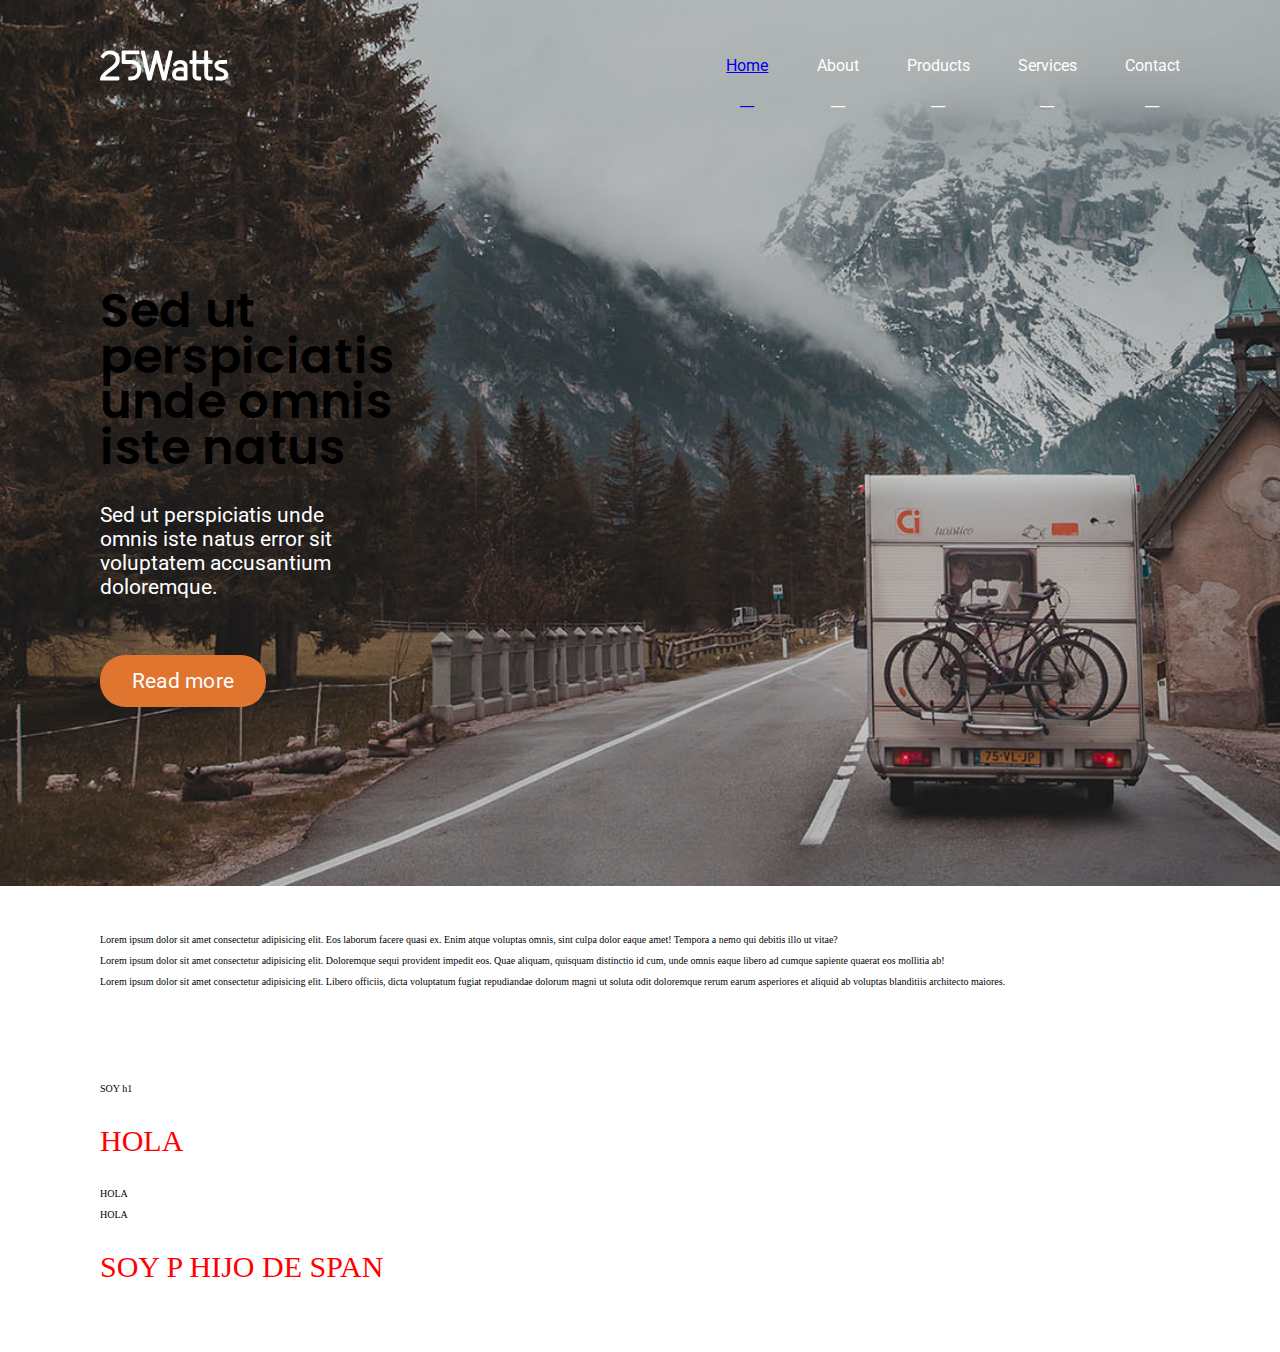
<file: index.html>
<!DOCTYPE html>
<html lang="en">
<head>
    <meta charset="UTF-8">
    <meta http-equiv="X-UA-Compatible" content="IE=edge">
    <meta name="viewport" content="width=device-width, initial-scale=1.0">
    <title>25Watts</title>
    <link rel="stylesheet" href="./assets/css/styles.css">
    <link rel="preconnect" href="https://fonts.gstatic.com">
    <link href="https://fonts.googleapis.com/css2?family=Poppins:wght@200;600&display=swap" rel="stylesheet">
    <link href="https://fonts.googleapis.com/css2?family=Roboto:wght@300;400;500&display=swap" rel="stylesheet">
    <style>
        html{
            font-size: 62.5%;
        }
        body, html{
            margin:0;
        }
    </style>
</head>
<body>
    <header class="cont-header container">
        <nav class="d-flex-row" style="margin-bottom: 195px;">
            <img src="./assets/top-logo.svg" alt="">
            <ul class="d-flex-row just-space-between text-white ul-nav">
                <a href="#"><li>Home</li></a>
                <li>About</li>
                <li>Products</li>
                <li>Services</li>
                <li>Contact</li>
            </ul>
            
        </nav>
        <section class="titles-section">
            <div class="titles">
                <h1 class="titles__h1 titles__h1--red" style="color:black">Sed ut perspiciatis unde omnis iste natus</h1>
                <h2>Sed ut perspiciatis unde omnis iste natus error sit voluptatem accusantium doloremque.</h2>
                <button class="read-more-header">Read more</button>
            </div>
        </section>
    </header>
    <main class="container">
        <p>Lorem ipsum dolor sit amet consectetur adipisicing elit. Eos laborum facere quasi ex. Enim atque voluptas omnis, sint culpa dolor eaque amet! Tempora a nemo qui debitis illo ut vitae?</p>
        <p>Lorem ipsum dolor sit amet consectetur adipisicing elit. Doloremque sequi provident impedit eos. Quae aliquam, quisquam distinctio id cum, unde omnis eaque libero ad cumque sapiente quaerat eos mollitia ab!</p>
        <p>Lorem ipsum dolor sit amet consectetur adipisicing elit. Libero officiis, dicta voluptatum fugiat repudiandae dolorum magni ut soluta odit doloremque rerum earum asperiores et aliquid ab voluptas blanditiis architecto maiores.</p>
    </main>
    <footer class="container">
        <div>
            <p>SOY h1</p>
            <p class="principal">HOLA</p>
            <p>HOLA</p>
            <p>HOLA</p>
            <span>
                <p class="principal">SOY P HIJO DE SPAN</p>
            </span>
        </div>
    </footer>
</body>
</html>
</file>
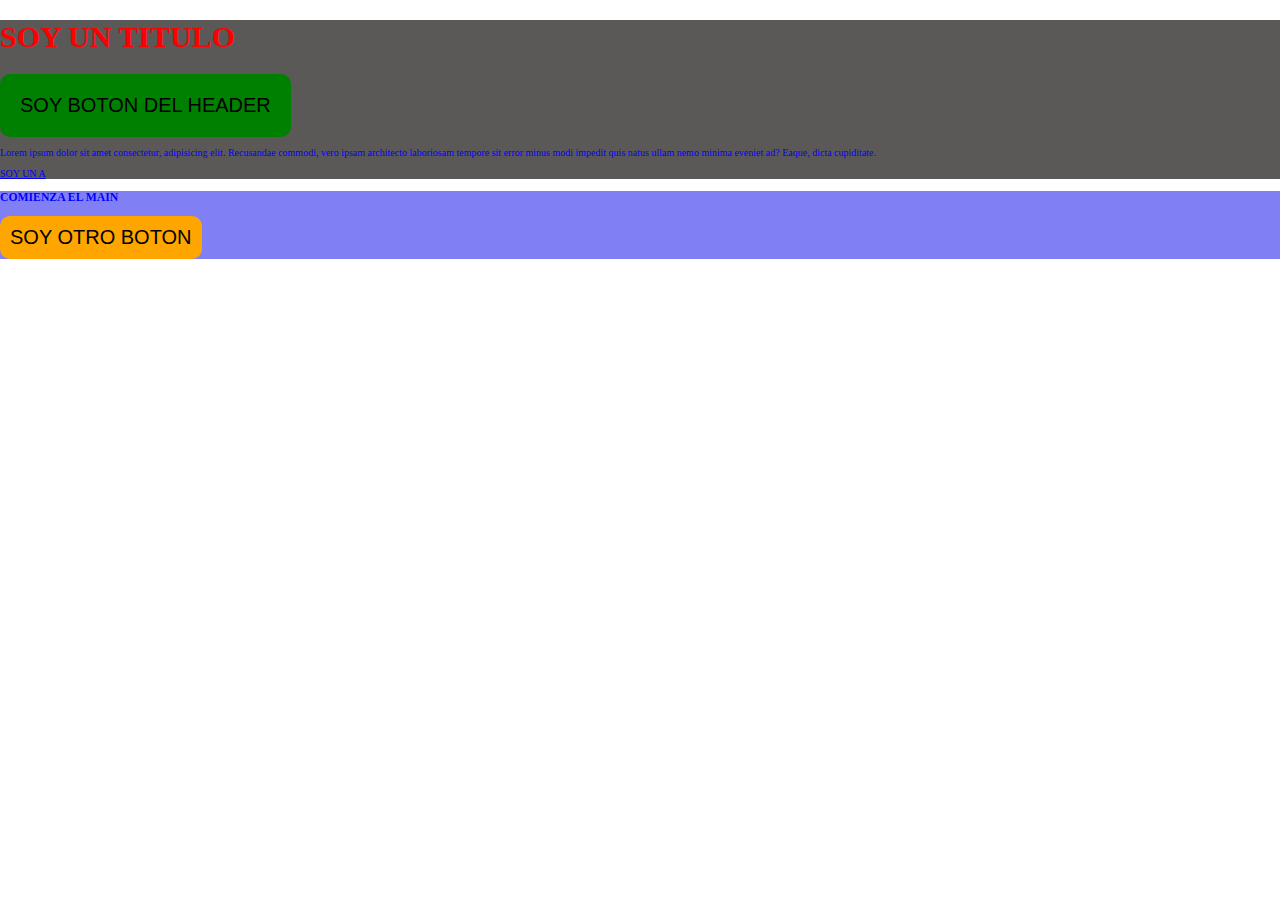
<file: sassTest/sass.html>
<!DOCTYPE html>
<html lang="en">
<head>
    <meta charset="UTF-8">
    <meta http-equiv="X-UA-Compatible" content="IE=edge">
    <meta name="viewport" content="width=device-width, initial-scale=1.0">
    <link rel="stylesheet" href="styles.css">
    <title>Document</title>
</head>
<body>
    <header>
        <h1>SOY UN TITULO</h1>
        <button class="header__button">SOY BOTON DEL HEADER</button>
        <div>
            <p>Lorem ipsum dolor sit amet consectetur, adipisicing elit. Recusandae commodi, vero ipsam architecto laboriosam tempore sit error minus modi impedit quis natus ullam nemo minima eveniet ad? Eaque, dicta cupiditate.</p>
            <a href="#" target="_blank" rel="noopener noreferrer">SOY UN A</a>
        </div>
    </header>
    <main>
        <h3>COMIENZA EL MAIN</h3>
        <button>SOY OTRO BOTON</button>
    </main>
    <footer>

    </footer>
</body>
</html>
</file>
<file: assets/css/styles.css>
li {
  list-style: none;
  font-family: 'Roboto', sans-serif;
  font-size: 1.6rem;
  line-height: 35px;
}

li p {
  color: #ff2f00;
}

.ul-nav {
  font-size: 1rem;
}

.ul-nav li {
  cursor: pointer;
}

h1 {
  font-size: 4.8rem;
  letter-spacing: var(--unnamed-character-spacing-0-67);
  text-align: left;
  font-family: 'Poppins', sans-serif;
  font-weight: 600;
  letter-spacing: 0.67px;
  color: #FFFFFF;
  line-height: 0.95;
}

.container {
  padding: 38px 100px;
}

.read-more-header {
  background-color: #E0752F;
  border-radius: 25px;
  text-align: center;
  font-size: 21px;
  font-family: 'Roboto', sans-serif;
  letter-spacing: 0.22px;
  color: #FFFFFF;
  padding: 14px 32px;
  border: 0px;
  margin-top: 39px;
}

.cont-header {
  background-image: url(../slider-1/slider-1.png);
  background-position: bottom;
  background-size: cover;
  min-height: 90vh;
}

.d-flex-row {
  display: -webkit-box;
  display: -ms-flexbox;
  display: flex;
  -webkit-box-orient: horizontal;
  -webkit-box-direction: normal;
      -ms-flex-direction: row;
          flex-direction: row;
}

.just-space-between {
  -webkit-box-pack: justify;
      -ms-flex-pack: justify;
          justify-content: space-between;
}

.text-white {
  color: #FFFFFF;
}

.ul-nav {
  width: 42%;
  margin-left: auto;
}

.titles-section {
  width: 35%;
}

.titles-section h2 {
  letter-spacing: 0.22;
  text-align: left;
  font-size: 21px;
  font-family: 'Roboto', sans-serif;
  font-weight: 400;
  color: #FFFFFF;
  width: 75%;
}

.titles__h1 {
  color: white;
}

.titles__h1--red {
  color: red;
}

h1:hover {
  color: greenyellow;
}

h2:hover {
  background-color: #F89B4D;
}

li {
  position: relative;
}

li::after {
  content: '__';
  position: absolute;
  display: -webkit-box;
  display: -ms-flexbox;
  display: flex;
  -webkit-box-pack: center;
      -ms-flex-pack: center;
          justify-content: center;
  width: 100%;
}

li:hover {
  font-size: 30px;
  color: cadetblue;
}

div p.principal {
  font-size: 30px;
  color: red;
}
/*# sourceMappingURL=styles.css.map */
</file>
<file: sassTest/styles.css>
@charset "UTF-8";
html, body {
  margin: 0;
}

html {
  font-size: 62.5%;
}

*,
*::after,
*::before  {
  -webkit-box-sizing: inherit;
          box-sizing: inherit;
}

h1 {
  color: red;
}

header {
  background-color: #5b5858;
}

header p {
  color: blue;
}

header h1 {
  font-size: 3rem;
  font-family: "Lucida Sans";
}

header .header__button {
  border: 0px;
  padding: 20px;
  font-size: 2rem;
  background-color: green;
  border-radius: 10px;
  cursor: pointer;
}

main {
  background-color: #8080f4;
}

main h3 {
  color: blue;
}

main button {
  border: 0px;
  padding: 10px;
  font-size: 2rem;
  background-color: orange;
  border-radius: 10px;
  cursor: pointer;
}
/*# sourceMappingURL=styles.css.map */
</file>
